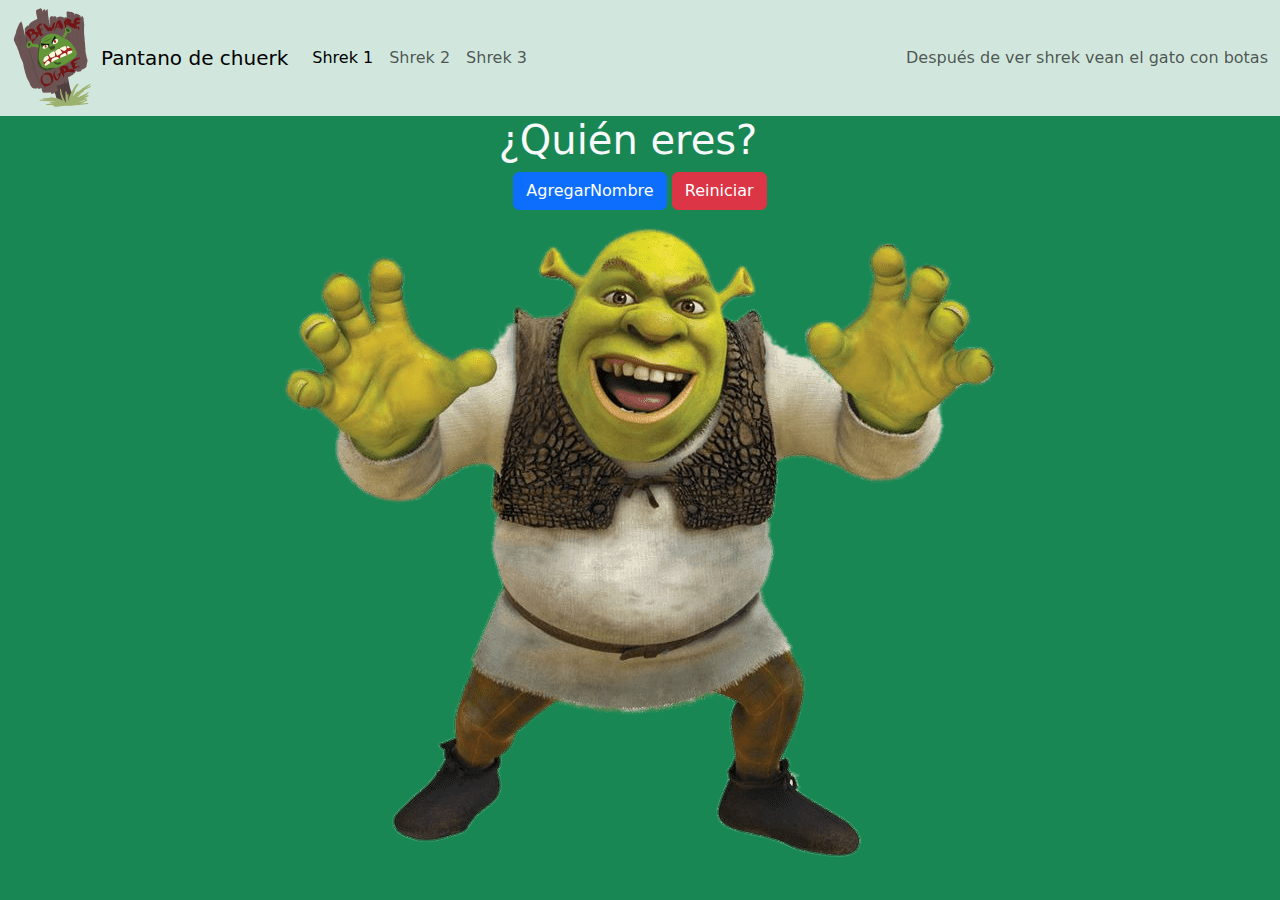
<file: index.html>
<!DOCTYPE html>
<html lang="en">

<head>
  <meta charset="UTF-8">
  <meta name="viewport" content="width=device-width, initial-scale=1.0">
  <link href="https://cdn.jsdelivr.net/npm/bootstrap@5.3.3/dist/css/bootstrap.min.css" rel="stylesheet"
    integrity="sha384-QWTKZyjpPEjISv5WaRU9OFeRpok6YctnYmDr5pNlyT2bRjXh0JMhjY6hW+ALEwIH" crossorigin="anonymous">

  <title>Saludos</title>
</head>

<body class="bg-success text-light">
  <header>
    <nav class="navbar navbar-expand-lg bg-success-subtle">
      <div class="container-fluid">
        <img src="./assets/img/beware-100.png" alt="Símbolo que dice cuidado con el ogro">
        <a class="navbar-brand" onclick="alert('¡Fuera de mi pantano!')" href="#">Pantano de chuerk</a>
        <button class="navbar-toggler" type="button" data-bs-toggle="collapse" data-bs-target="#navbarText"
          aria-controls="navbarText" aria-expanded="false" aria-label="Toggle navigation">
          <span class="navbar-toggler-icon"></span>
        </button>
        <div class="collapse navbar-collapse" id="navbarText">
          <ul class="navbar-nav me-auto mb-2 mb-lg-0">
            <li class="nav-item">
              <a class="nav-link active" aria-current="page" href="https://www.netflix.com/mx/title/60020686">Shrek 1</a>
            </li>
            <li class="nav-item">
              <a class="nav-link" href="https://www.netflix.com/mx/title/60034572">Shrek 2</a>
            </li>
            <li class="nav-item">
              <a class="nav-link" href="https://www.netflix.com/mx/title/70047102">Shrek 3</a>
            </li>
          </ul>
          <span class="navbar-text">
            Después de ver shrek vean el gato con botas
          </span>
        </div>
      </div>
    </nav>
  </header>

  <main>
    <div class="container text-center">

      <div class="row col-12">
        <h1 class="col-12" id="saludo">¿Quién eres?</h1>
      </div>

      <div class="row">
        <div class="col">
          <button type="button" class="btn btn-primary" data-bs-toggle="modal" data-bs-target="#exampleModal">
            AgregarNombre
          </button>
          <!-- <button type="button" class="btn btn-primary" onclick="agregarNombre()">Agregar nombre</button> -->
          <button type="button" class="btn btn-danger" onclick="reiniciarSaludo()">Reiniciar</button>
        </div>
      </div>


      <!-- Modal -->
      <div class="modal fade text-black" id="exampleModal" tabindex="-1" aria-labelledby="exampleModalLabel" aria-hidden="true">
        <div class="modal-dialog">
          <div class="modal-content">
            <div class="modal-header">
              <h1 class="modal-title fs-5" id="exampleModalLabel">¿Cuál es tu nombre?</h1>
              <button type="button" class="btn-close" data-bs-dismiss="modal" aria-label="Close"></button>
            </div>
            <div class="modal-body">
              <div class="input-group mb-3">
                <input type="text" id="input-name" class="form-control" aria-label="Username"
                  aria-describedby="basic-addon1">
              </div>
            </div>

            <div class="modal-footer">
              <button type="button" class="btn btn-primary" onclick="agregarNombre()"
                data-bs-dismiss="modal">Aceptar</button>
              <button type="button" class="btn btn-danger" data-bs-dismiss="modal">Cerrar</button>
            </div>
          </div>
        </div>
      </div>
    </div>
    </div>
    <div class="container">
      <div class="row text-center">
        <div class="col">
          <img id="shrek-img" class="" src="./assets/img/asustando.png" alt="shrek tratando de asustar a alguien">
        </div>
    </div>
  </main>


  <script src="./assets/js/script.js"></script>
  <script src="https://cdn.jsdelivr.net/npm/bootstrap@5.3.3/dist/js/bootstrap.bundle.min.js"
    integrity="sha384-YvpcrYf0tY3lHB60NNkmXc5s9fDVZLESaAA55NDzOxhy9GkcIdslK1eN7N6jIeHz"
    crossorigin="anonymous"></script>
</body>

</html>
</file>
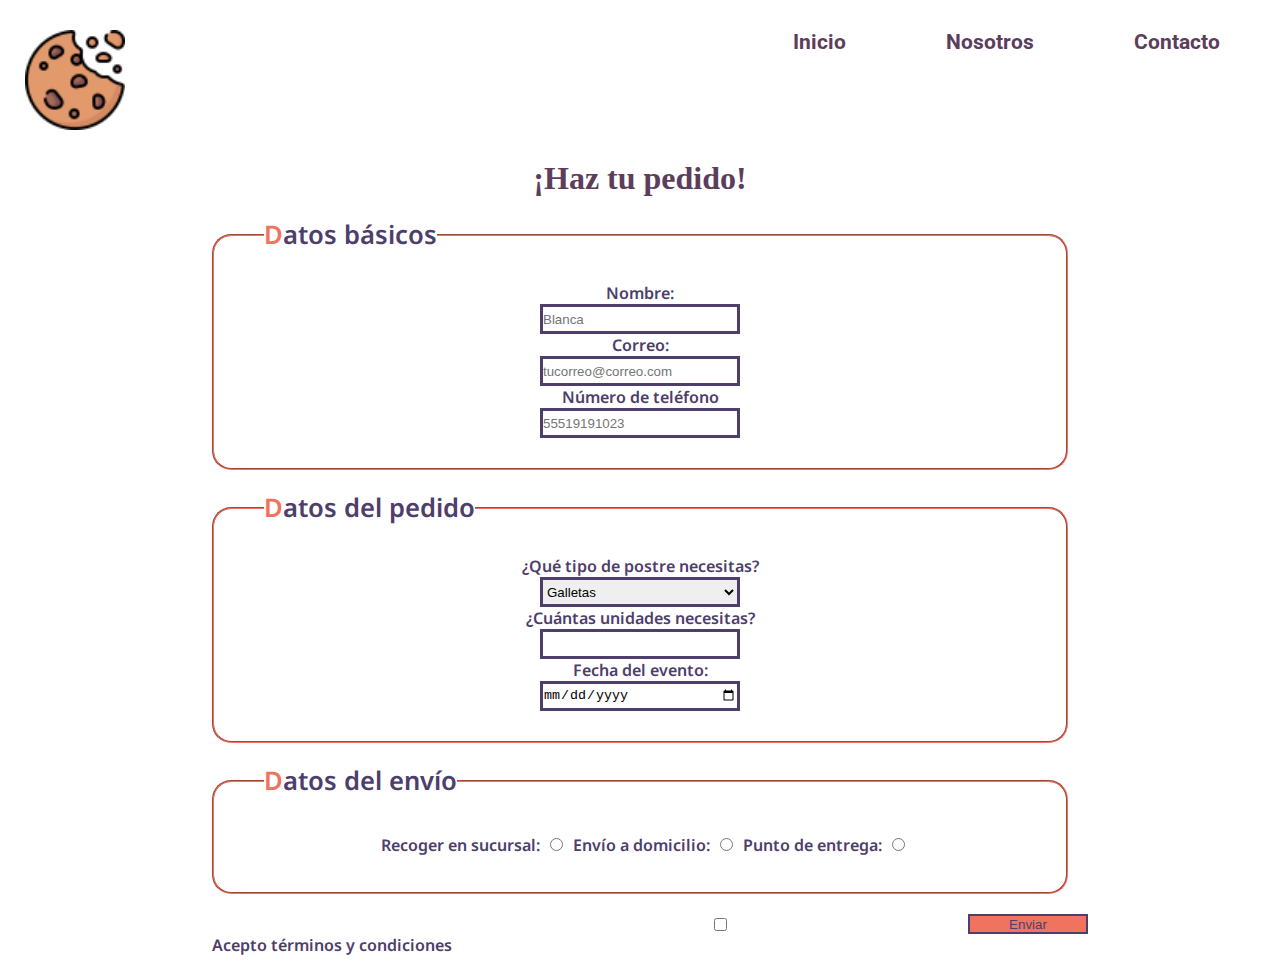
<file: web/formulario.html>
<!DOCTYPE html>
<html lang="en">

<head>
    <meta charset="UTF-8">
    <meta name="viewport" content="width=device-width, initial-scale=1.0">
    <title>Formulario</title>
    <link rel="stylesheet" href="./assets/css/formulario.css">
    <link rel="preconnect" href="https://fonts.googleapis.com">
    <link rel="preconnect" href="https://fonts.gstatic.com" crossorigin>
    <link
        href="https://fonts.googleapis.com/css2?family=Roboto:ital,wght@0,100;0,300;0,400;0,500;0,700;0,900;1,100;1,300;1,400;1,500;1,700;1,900&display=swap"
        rel="stylesheet">
    <link rel="preconnect" href="https://fonts.googleapis.com">
    <link rel="preconnect" href="https://fonts.gstatic.com" crossorigin>
    <link href="https://fonts.googleapis.com/css2?family=Noto+Sans:ital,wght@0,100..900;1,100..900&display=swap"
        rel="stylesheet">

    <link rel="preconnect" href="https://fonts.googleapis.com">
    <link rel="preconnect" href="https://fonts.gstatic.com" crossorigin>
    <link href="https://fonts.googleapis.com/css2?family=Micro+5&display=swap" rel="stylesheet">

</head>

<body>
    <header>
        <img src="./assets/img/cookie.png" id="logo" alt="Logo de galleta mordida">
        <nav>
            <ul>
                <li class="elementos_navegacion"><a href="./index.html" target="_blank">Inicio</a></li>
                <li class="elementos_navegacion"><a href="./nosotros.html">Nosotros</a></li>
                <li class="elementos_navegacion"><a href="./contacto.html">Contacto</a></li>
            </ul>
        </nav>
    </header>


    <main>
        <h1>¡Haz tu pedido!</h1>
        <form action="https://formsubmit.co/jorge.e.sala@gmail.com" method="POST">
            <fieldset id="datos-basicos">
                <legend> Datos básicos</legend>
                <label for="nombre">Nombre: </label>
                <input type="text" id="nombre" name="nombre" placeholder="Blanca" required>

                <label for="email">Correo: </label>
                <input type="email" id="email" name="email" placeholder="tucorreo@correo.com" required>

                <label for="telefono">Número de teléfono </label>
                <input type="tel" id="telefono" name="telefono" required placeholder="55519191023">
            </fieldset>
            <fieldset id="datos-pedido">
                <legend>Datos del pedido</legend>
                <label for="postre">
                    ¿Qué tipo de postre necesitas?
                </label>
                <select name="postre"
                    id="postre"><!-- Opciones desplegables, hace que tu usuario haga sroll infinito hasta encontrar la opción deseada -->
                    <option value="Galletas">Galletas</option>
                    <option value="Pasteles">Pasteles</option>
                    <option value="Brownies">Brownies</option>
                    <option value="Arroz con leche">Arroz con leche</option>
                </select>



                <!-- <input name="postre-2" list="opciones-postre-2">
                <datalist id="opciones-postre-2">
                    <option value="Galletas"></option>
                    <option value="Pasteles"></option>
                    <option value="Brownies"></option>
                    <option value="Arroz con leche"></option>
                </datalist>
                <br> -->
                <label for="cantidad">¿Cuántas unidades necesitas? </label>
                <input type="number" id="cantidad" name="cantidad" min="6" max="100" required>

                <label for="fecha">
                    Fecha del evento: </label>
                <input type="date" name="fecha" id="fecha">


            </fieldset>
            <fieldset id="datos-envio">
                <legend>Datos del envío</legend><!-- Seleccionar una opción, pero se pueden seleccionar todas-->
                <label for="sucursal">Recoger en sucursal: </label>
                <input type="radio" name="" id="sucursal">

                <label for="envio">Envío a domicilio: </label>
                <input type="radio" name="" id="envio">

                <label for="entrega">Punto de entrega:</label>
                <input type="radio" name="" id="entrega">

            </fieldset>

            <label class="terminos" for="terminos">Acepto términos y condiciones</label>
                <input id="terminos" type="checkbox">

                <button type="submit">Enviar</button>
        </form>
    </main>

</body>

</html>
</file>
<file: web/assets/css/formulario.css>
*{
    margin: 0;
    padding: 0;
    box-sizing: border-box;
}
:root{
    --color_texto:#5c3d5b;
    --color_elementos_fieldset:#4d3e6b;
    --color_fieldset_boton:#f07360;

}
header{
    display: flex;
    justify-content: space-between;
    padding: 10px;
}
#logo{
    width: 100px;
    height: auto;
    margin: 20px 25px 20px 15px;
}

nav>ul{
    list-style-type: none; /* Elimina los marcadores de lista */
    display: flex;
}
.elementos_navegacion{
    margin: 20px 50px;
    font-size: 1.3em;
    font-family: "Roboto", sans-serif; /* Fuente tomada de google fonts */
    font-weight: 700;
    font-style: normal;
    
}
.elementos_navegacion a{
    text-decoration: none; /* Elimina el subrayado de a*/
    color: var(--color_texto); /*Cambia el color al valor de una variable */
}
.elementos_navegacion a:hover{ /* hover se activa al poner el cursor sobre a */
    color: #f07360;
    text-decoration: underline overline;
}
h1{
    color: var(--color_texto);
    text-align: center;
}
form{
    margin: 0 auto;
    width: 70%;
    font-family: "Noto Sans", sans-serif;
  font-optical-sizing: auto;
  font-weight: 600;
  font-style: normal;
  font-variation-settings:
    "wdth" 100;
    text-align: center;

    /* Fuente horrible
    font-family: "Micro 5", sans-serif;
  font-weight: 700;
  font-style: normal;
  font-size: 1.5em;
    text-align: center; */

}
fieldset{
    border-color: var(--color_fieldset_boton);
    border-radius: 1.2em;
    color: var(--color_elementos_fieldset);
    margin: 20px;
    
}
legend{
    text-align: left;
    font-size: 1.6em;
}
legend::first-letter{
    color: var(--color_fieldset_boton);
}
#datos-basicos,
#datos-pedido,
#datos-envio{
    padding: 30px 50px;
}

#datos-basicos label,
#datos-pedido label{
    display: block; /* Vuelve las etiquetas en bloques para no usar br */
}

#datos-basicos input,
#datos-pedido input{
    border: 3px solid var(--color_elementos_fieldset);
    width: 200px;
    height: 30px;
}

/* Estilos a campos de entrada cuando estén enfocados */
input[type="text"]:focus,
input[type="email"]:focus,
input[type="tel"]:focus,
input[type="date"]:focus{
    outline: none;
    box-shadow: 5px 3px var(--color_elementos_fieldset);
}
#datos-pedido select[name="postre"]{
    width: 200px;
    height: 30px;
    border: 3px solid var(--color_elementos_fieldset);
}
#datos-envio label{
    display: inline-block;
    margin: 4px;
    padding: 2px;
}

.terminos{
    margin: 20px;
    color: var(--color_elementos_fieldset);
    float: left;
}

button[type="submit"]{
    width: 120px;
    height: 20px;
    float: right;
    color: var(--color_elementos_fieldset);
    background-color: var(--color_fieldset_boton);
    border: 2px solid var(--color_elementos_fieldset);
}
button:active{
    transform: scale(0.90);
}
</file>
